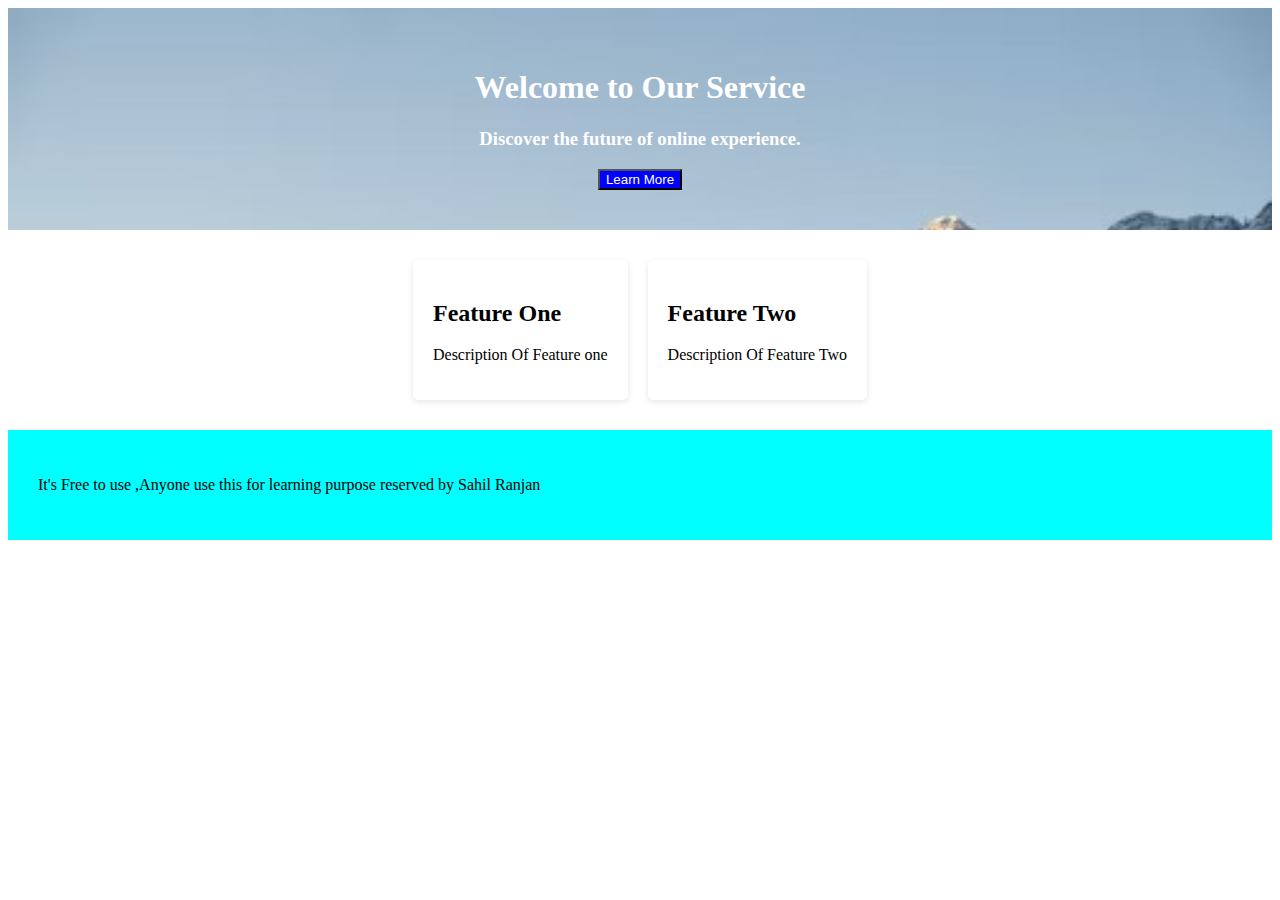
<file: Mini-Service-Page/index.html>
<!-- Mini Model for the Our Service Web Page -->

<!DOCTYPE html>
<html lang="en">
<head>
    <title>Service Page</title>
    <link rel="stylesheet" href="index.css">
</head>
<body>
           <!-- This is Header Portion of Our Service Web Page -->
           <header>
        <h1>Welcome to Our Service</h1>
        <h3>Discover the future of online experience.</h3>
        <button class="action-button">Learn More</button>
    </header>
    <!-- Some Feature in main after Header -->
    <main class="one">
        <div class="two">
            <h2>Feature One</h2>
            <p>Description Of Feature one</p>
        </div>
        <div class="two">
            <h2>Feature Two</h2>
            <p>Description Of Feature Two</p>
        </div>
    </main>
<!-- Last Footer of our service web page -->
<footer id="foot">
    <p>It's Free to use ,Anyone use this for learning purpose reserved by Sahil Ranjan</p>
</footer>
    
</body>
</html>
</file>
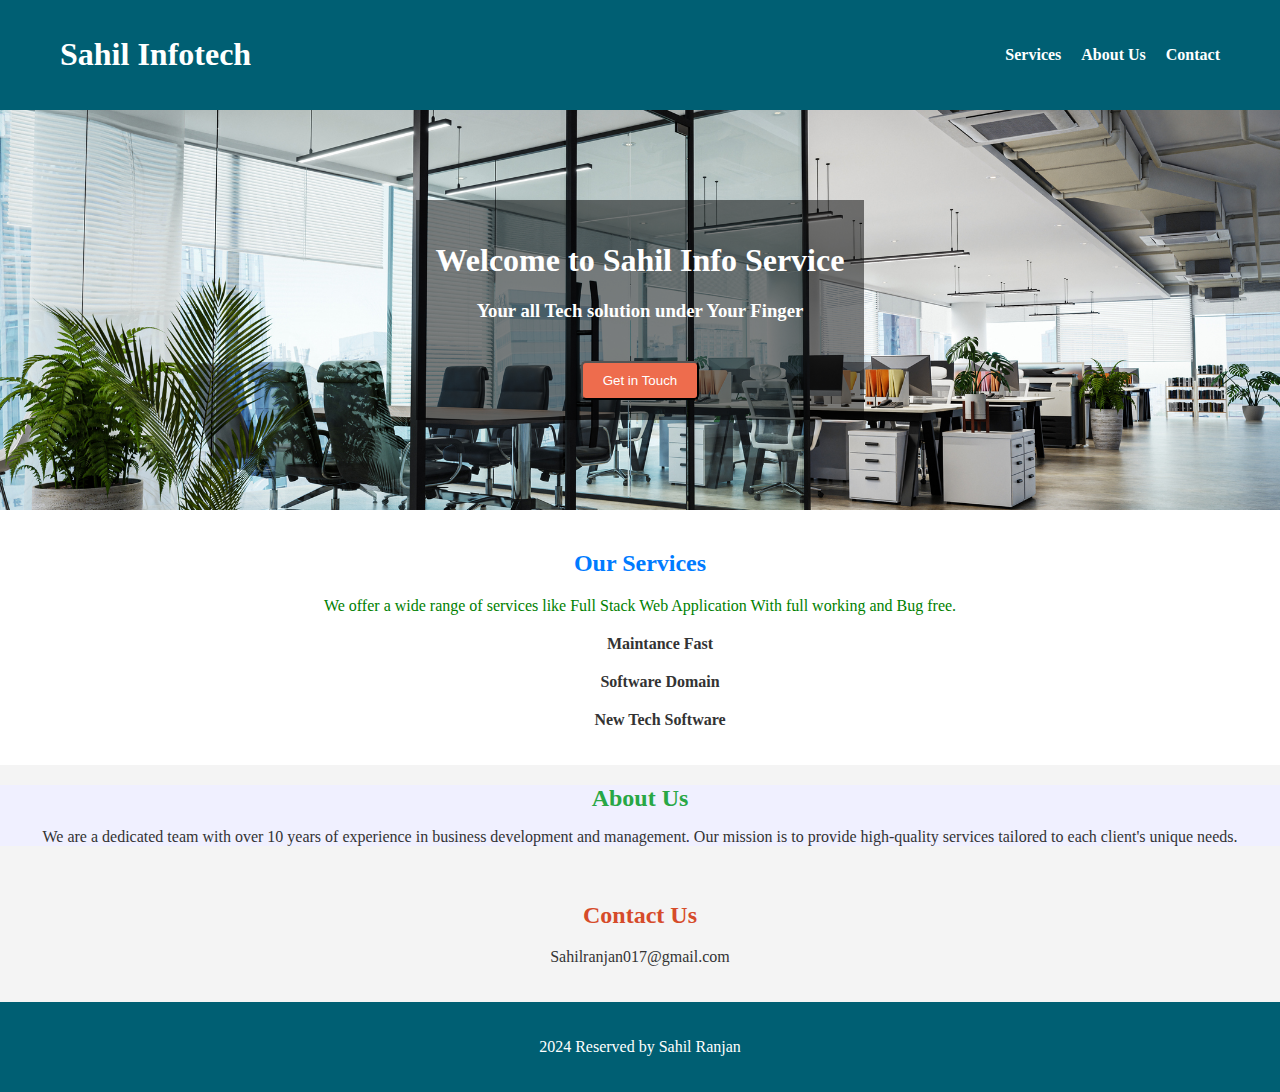
<file: Bussiness-Page/bussiness.html>
<!-- Bussiness Service Page  -->
<!DOCTYPE html>
<html lang="en">
<head>
    <meta charset="UTF-8">
    <meta name="viewport" content="width=device-width, initial-scale=1.0">
    <title>Bussiness Page</title>
    <link rel="stylesheet" href="bussiness.css">
</head>
<body>
    <!-- It is the header portion of the our website -->
    <header>
        <div class="header-content">
            <h1>Sahil Infotech</h1>
            <nav>
                <ul>
                    <li><a href="#Services">Services</a></li>
                    <li><a href="#About Use">About Us</a></li>
                    <li><a href="#Contact">Contact</a></li>
                </ul>
            </nav>
        </div>
    </header>
    <!-- Main portion  -->
    <section class="frontview">
        <div class="frontview-content">
            <h1>Welcome to Sahil Info Service</h1>
            <h3>Your all Tech solution under Your Finger</h3>
            <button class="frontview-button">Get in Touch</button>
        </div>

    </section>
    <!-- Our Service  -->
    <section id="services">
        <h2>Our Services</h2>
        <p>We offer a wide range of services like Full Stack Web Application With full working and Bug free.</p>
    <ul>
        <li>Maintance Fast</li>
        <li>Software Domain</li>
        <li>New Tech Software</li>
    </ul>
     </section>
     <!-- About us Section -->
     <section id="about-us">
        <div id="about">
            <h2 >About Us</h2>
            <p>We are a dedicated team with over 10 years of experience in business development and management. Our mission is to provide high-quality services tailored to each client's unique needs.</p>
        </div>
     </section>
     <!-- contact us portion -->
     <section class="contact">
        <h2>Contact Us</h2>
        <p>Sahilranjan017@gmail.com</p>
     </section>
     <!-- This is the footer portion -->
    <footer>
        <p id="foot">2024 Reserved by Sahil Ranjan</p>
    </footer>
    
</body>
</html>
</file>
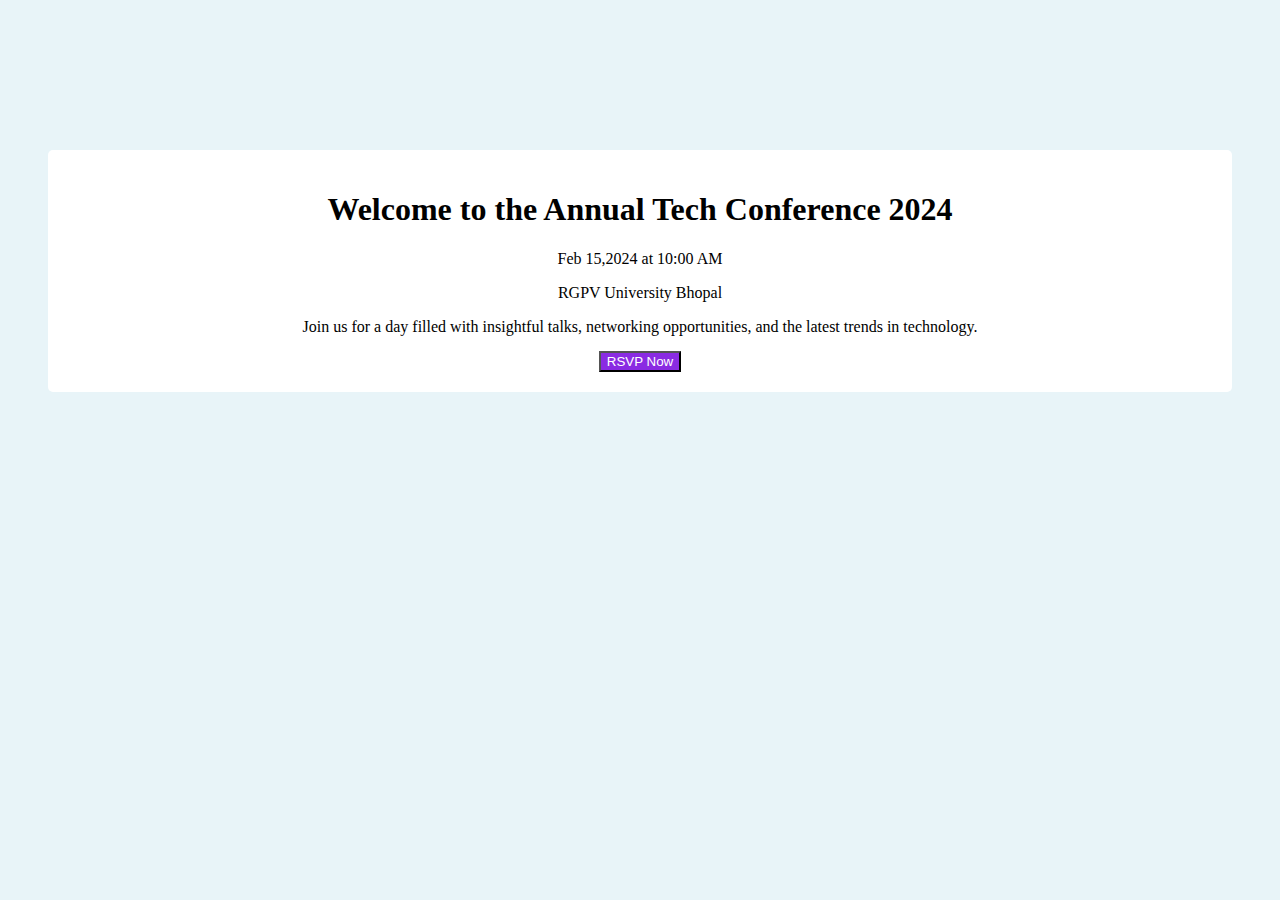
<file: Event-Invitation-Page/event.html>
<!-- One Page invitation web page  -->
<!DOCTYPE html>
<html lang="en">
<head>
    <meta charset="UTF-8">
    <meta name="viewport" content="width=device-width, initial-scale=1.0">
    <title>event-invitation</title>
    <link rel="stylesheet" href="event.css">
</head>
<body>
    <main class="event-invitation">
        <h1>Welcome to the Annual Tech Conference 2024</h1>
        <p class="date-time">
            Feb 15,2024 at 10:00 AM
        </p>
        <p class="venue">
            RGPV University Bhopal
        </p>
        <p class="description">
            Join us for a day filled with insightful talks, networking opportunities, and the latest trends in technology.
        </p>
    <button class="button">RSVP Now</button>
    </main>
    
</body>
</html>
</file>
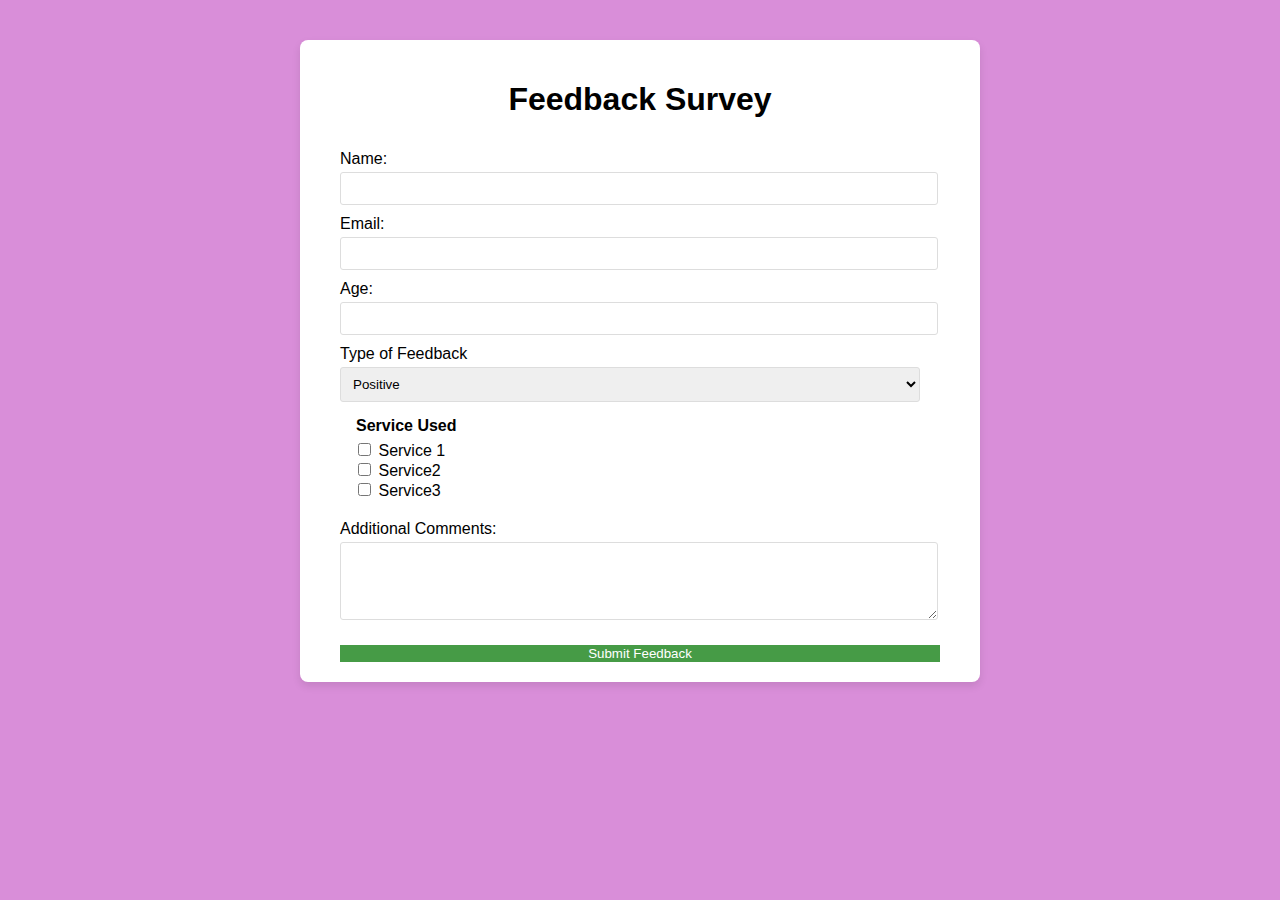
<file: Feedback Survey/survey.html>
<!-- Feedback Survey Page -->
<!DOCTYPE html>
<html lang="en">
<head>
    <meta charset="UTF-8">
    <meta name="viewport" content="width=device-width, initial-scale=1.0">
    <title>Survey Form</title>
    <link rel="stylesheet" href="survey.css">
</head>
<body>
    <main>
        <!-- Heading of Feedback Survey  -->
        <h1>Feedback Survey</h1>
        <form id="survey-form">
            <!-- Form Name Portion -->
            <label for="name">
                Name:
            </label>
            <input type="text" id="name" name="name" required>
            <!-- Form Email Portion -->
            <label for="email">
                Email:
            </label>
            <input type="email" id="email" name="email" required>
            <!-- Form Age Portion -->
            <label for="age">Age: </label>
            <input type="number" id="age" name="age" min="1" max="70">
            <!-- Form Feedback type its may be postive negative  -->
            <label for="Feedback-type">
                Type of Feedback
            </label>
            <select id="Feedback-type" name="Feedback-type" ><option value="positive">Positive</option>
            <option value="Negative">Negative</option>
        <option value="Suggestion">Suggestion</option></select>
        <fieldset>
            <legend>Service Used</legend>
            <input type="checkbox" name="Services" id="Service1" value="Service1">
            <label for="Service1">Service 1</label>
            <br>
            <input type="checkbox" name="Services" id="Service2">
            <label for="Service2">Service2</label>
            <br>
            <input type="checkbox" name="Services" id="Service3">
            <label for="Service3">Service3</label>
            <!-- Form Additional Comment Addon Feature  -->
        </fieldset>
        <label for="Comment">Additional Comments:</label>
        <textarea name="Comment" id="Comment" 
        rows="4"></textarea>
        <!-- Form Button Sumbit for Feedback Sumbit -->
        <button type="Submit">Submit Feedback</button>
        </form>
    </main>
    
</body>
</html>
</file>
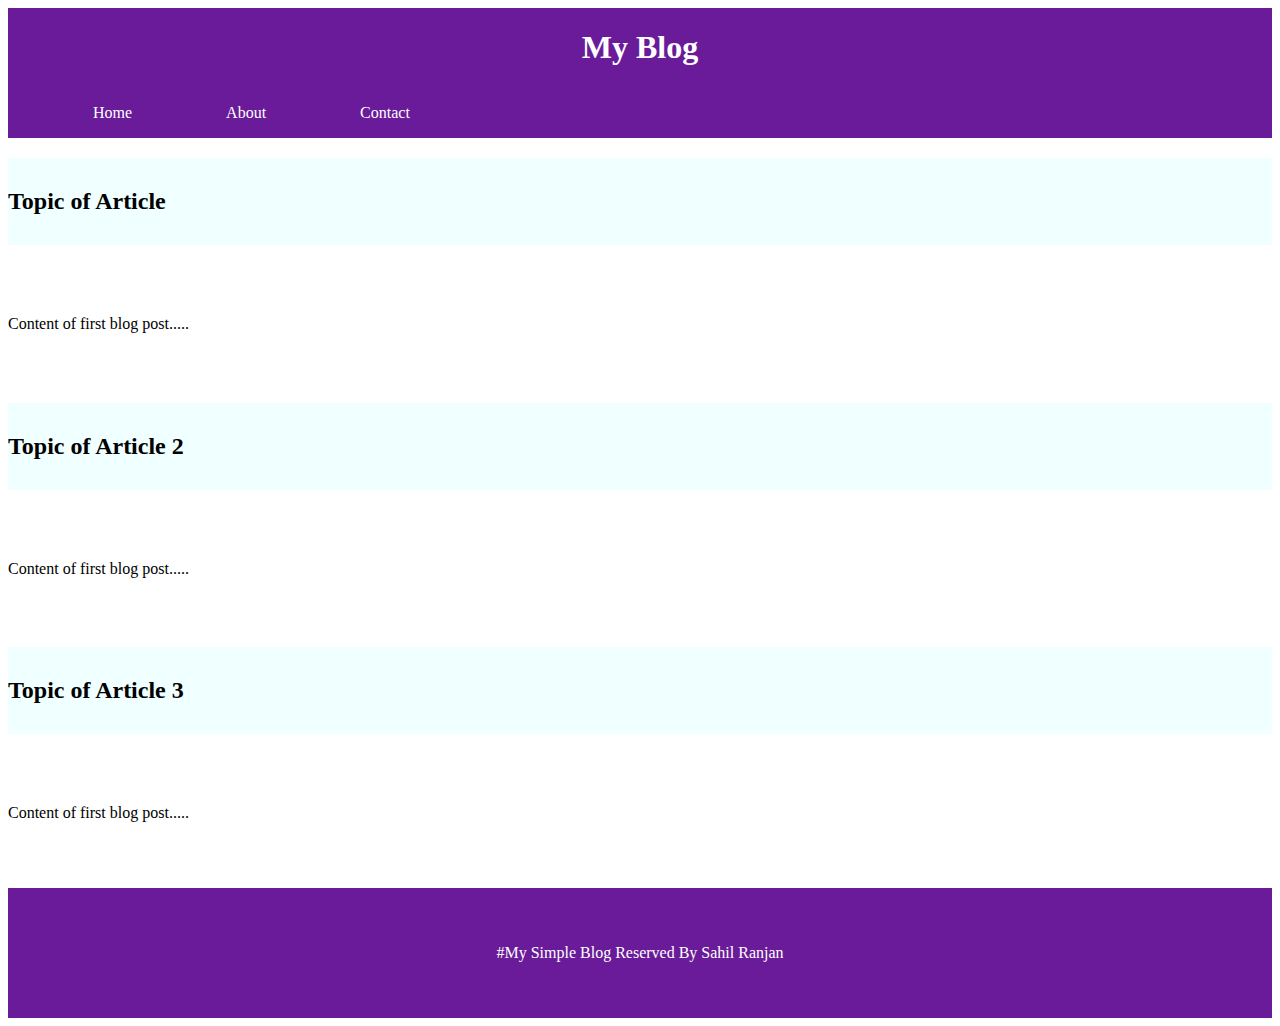
<file: Mini-Blog/blog.html>
<!-- Here we Make Mini BLog Website -->

<!DOCTYPE html>
<html lang="en">
<head>
    <meta charset="UTF-8">
    <meta name="viewport" content="width=device-width, initial-scale=1.0">
    <title>Blog</title>
    <link rel="stylesheet" href="blog.css">
</head>

<body>
    <!-- This is Header of My Blog -->
    <div class="hee">
        <h1>My Blog</h1>
        <nav>
            <ul>
                <li><a href="#">Home</a></li>
                <li><a href="#">About</a></li>
                <li><a href="#">Contact</a></li>
            </ul>
        </nav>
    </div>
    <!-- Here we make some Section for Blog in Action Block -->
    <main class="main">
        <article>
            <h2>Topic of Article</h2>
            <p>Content of first blog post.....</p>
        </article>
        <article>
            <h2>Topic of Article 2</h2>
                    <p>Content of first blog post.....</p>

        </article>
        <article>
            <h2>Topic of Article 3</h2>
                   <p>Content of first blog post.....</p>

        </article>
    </main>
    <!-- Last Footer of My Blog -->
    <footer class="footer">
        <p> #My Simple Blog Reserved By Sahil Ranjan </p>
    </footer>
    
</body>
</html>
</file>
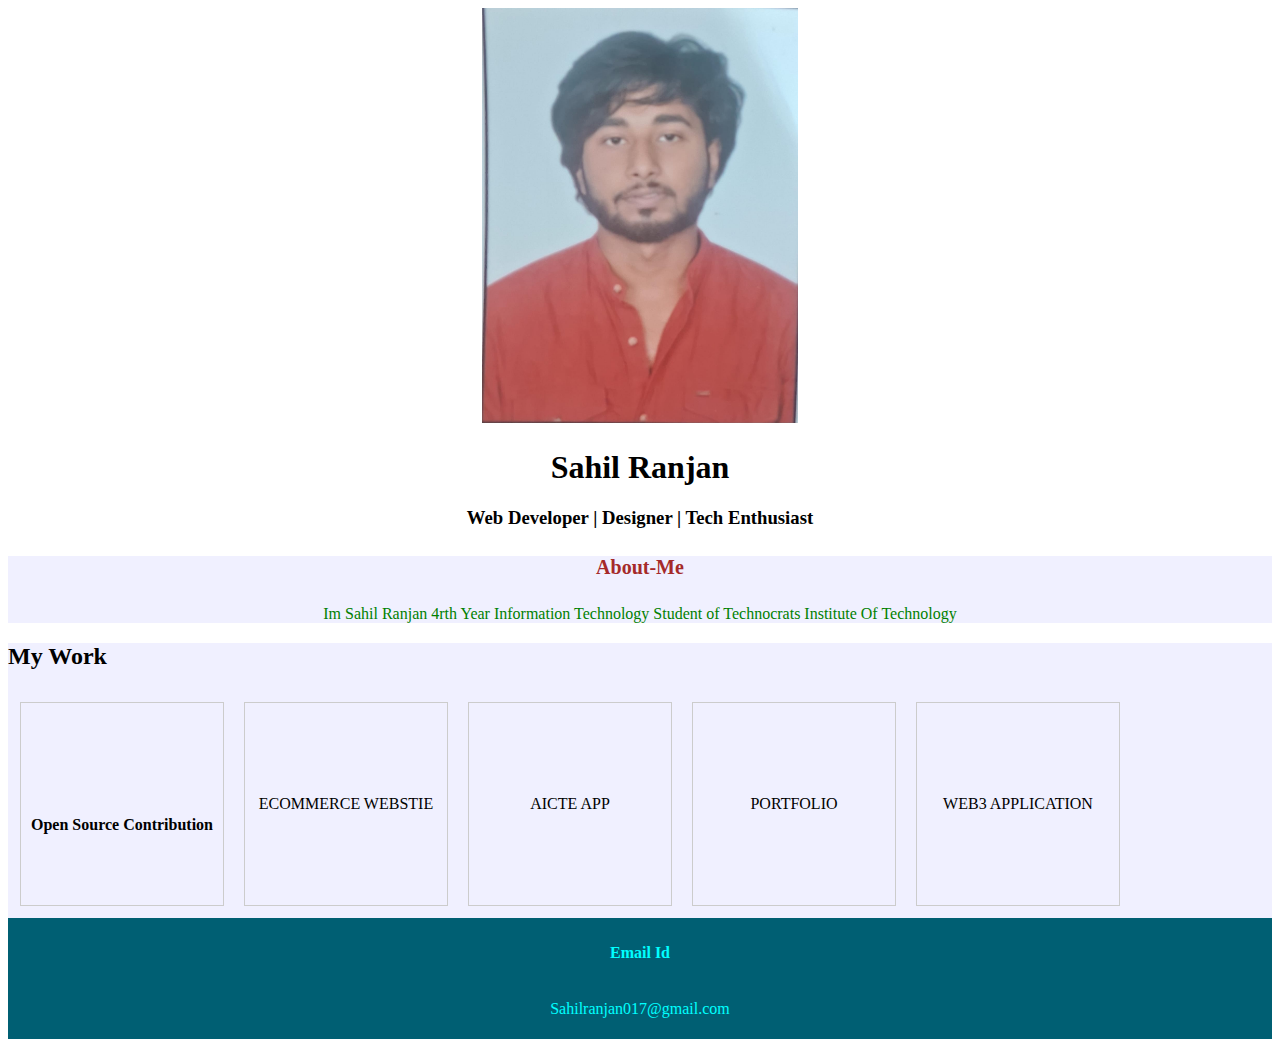
<file: Mini-Portfolio/01_project.html>
<!-- Mini Portfolio  -->
<!DOCTYPE html>
<html lang="en">
<head>
    <meta charset="UTF-8">
    <meta name="viewport" content="width=device-width, initial-scale=1.0">
    <title>Mini_Portfolio</title>
    <link rel="stylesheet" href="01_project.css">
</head>
<body>
  <!-- The upper portion of the Mini Portfolio -->
  <div class="main_block">
     <center> <img class="oval-image"  src="pic.jpg" alt="" width="25%"></center>

        <h1><center>Sahil Ranjan</center></h1>
        <h3><center>Web Developer | Designer | Tech Enthusiast</center></h3>
  </div>
  <!-- Second Portion of About Me -->
  <div class="about-me">
    <h4 id="About-me"> <center>About-Me</center></h4>
    <p>Im Sahil Ranjan 4rth Year Information Technology Student of Technocrats Institute Of Technology</p>
  </div>
  <div class="my-work">
    <!-- Third Portion of My Work -->
    <h2>My Work</h2>
    <table class="project"><th>
        <h4>Open Source Contribution</h4>
        <td id="p4">ECOMMERCE WEBSTIE</td>
        <td id="p1">AICTE APP</td>
        <td id="p2">PORTFOLIO</td>
        <td id="p3">WEB3 APPLICATION</td>
    </th></table>
  </div>
  <!-- Last Footer Portion -->
  <footer id="footer">
    <h4>Email Id</h4>
    <p>Sahilranjan017@gmail.com</p>
  </footer>
    
    
</body>
</html>
</file>
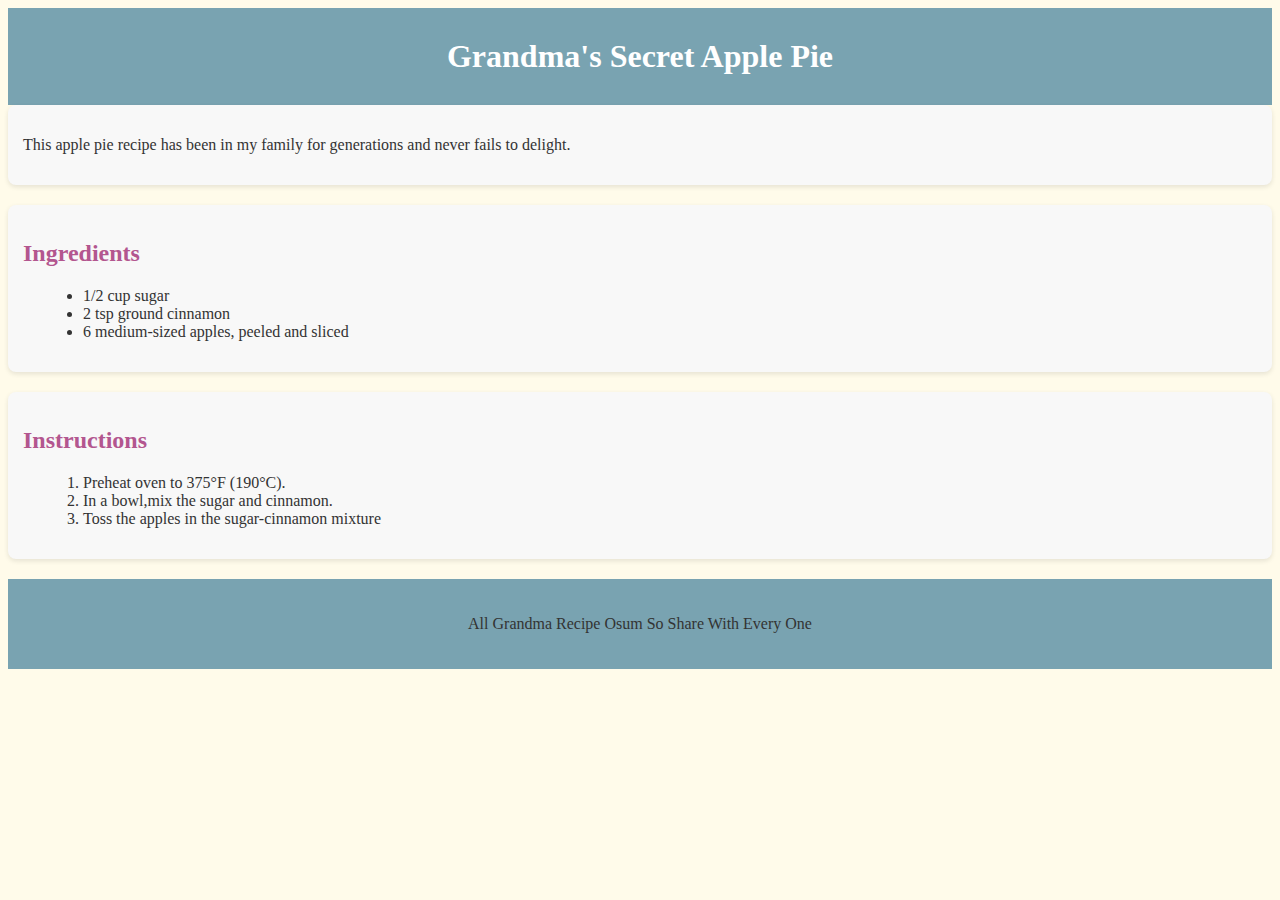
<file: Recipie-Page/recipie.html>
<!-- A Recipe Page For Special Grand Maa -->
<!DOCTYPE html>
<html lang="en">
<head>
    <meta charset="UTF-8">
    <meta name="viewport" content="width=device-width, initial-scale=1.0">
    <title>Grandma Recipe</title>
    <link rel="stylesheet" href="recipie.css">
</head>
<body>
    <!-- The Header Portion of Recipe Page -->
    <header>
        <h1>Grandma's Secret Apple Pie</h1>
    </header>
    <main>
        <!-- Apple Juice  -->
        <div class="important">
            <p>This apple pie recipe has been in my family for generations and never fails to delight.</p>
        </div>
        <!-- Ingredients -->
        <div class="ingredients">
            <h2>Ingredients</h2>
            <ul>
                <li>1/2 cup sugar</li>
                <li>2 tsp ground cinnamon</li>
                <li>6 medium-sized apples, peeled and sliced</li>
            </ul>
        </div>
        <!-- Instructions -->
        <div class="instruction">
            <h2>Instructions</h2>
            <ol>
                <li>Preheat oven to 375°F (190°C).</li>
                <li>In a bowl,mix the sugar and cinnamon.</li>
                <li>Toss the apples in the sugar-cinnamon mixture</li>
            </ol>
        </div>

    </main>
    <!-- The footer Portion -->
    <footer>
        <p>All Grandma Recipe Osum So Share With Every One </p>
    </footer>
    
</body>
</html>
</file>
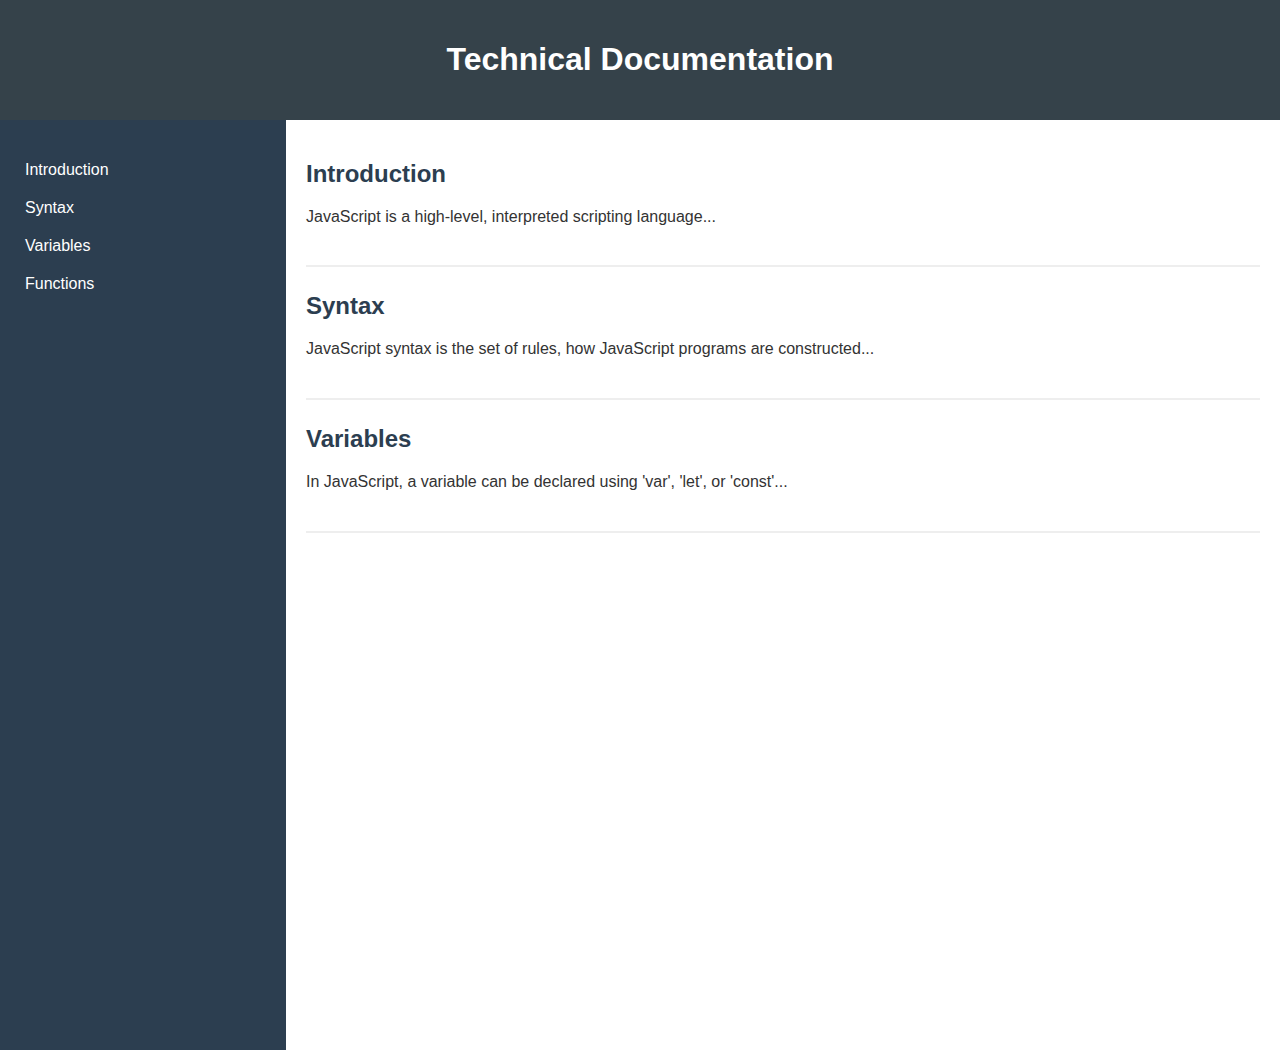
<file: Technical-Documentation/tech.html>
<!DOCTYPE html>
<html>
<head>
    <title>Technical Documentation</title>
    <link rel="stylesheet" href="tech.css">
</head>
<body>
    <!-- Header of Technical Documentaion -->
    <header class="page-header">
        <h1>Technical Documentation</h1>
    </header>
    <!-- Right Sided Key for all pages included in documentation -->
    <div class="container">
        <nav class="navbar">
            <ul>
                <li><a href="#introduction">Introduction</a></li>
                <li><a href="#syntax">Syntax</a></li>
                <li><a href="#variables">Variables</a></li>
                <li><a href="#functions">Functions</a></li>
                <!-- More navigation items -->
            </ul>
        </nav>
        <main id="documentation">
            <section id="introduction">
                <h2>Introduction</h2>
                <p>JavaScript is a high-level, interpreted scripting language...</p>
            </section>
            <section id="syntax">
                <h2>Syntax</h2>
                <p>JavaScript syntax is the set of rules, how JavaScript programs are constructed...</p>
            </section>
            <section id="variables">
                <h2>Variables</h2>
                <p>In JavaScript, a variable can be declared using 'var', 'let', or 'const'...</p>
            </section>
            <!-- More sections -->
        </main>
    </div>
</body>
</html>
</file>
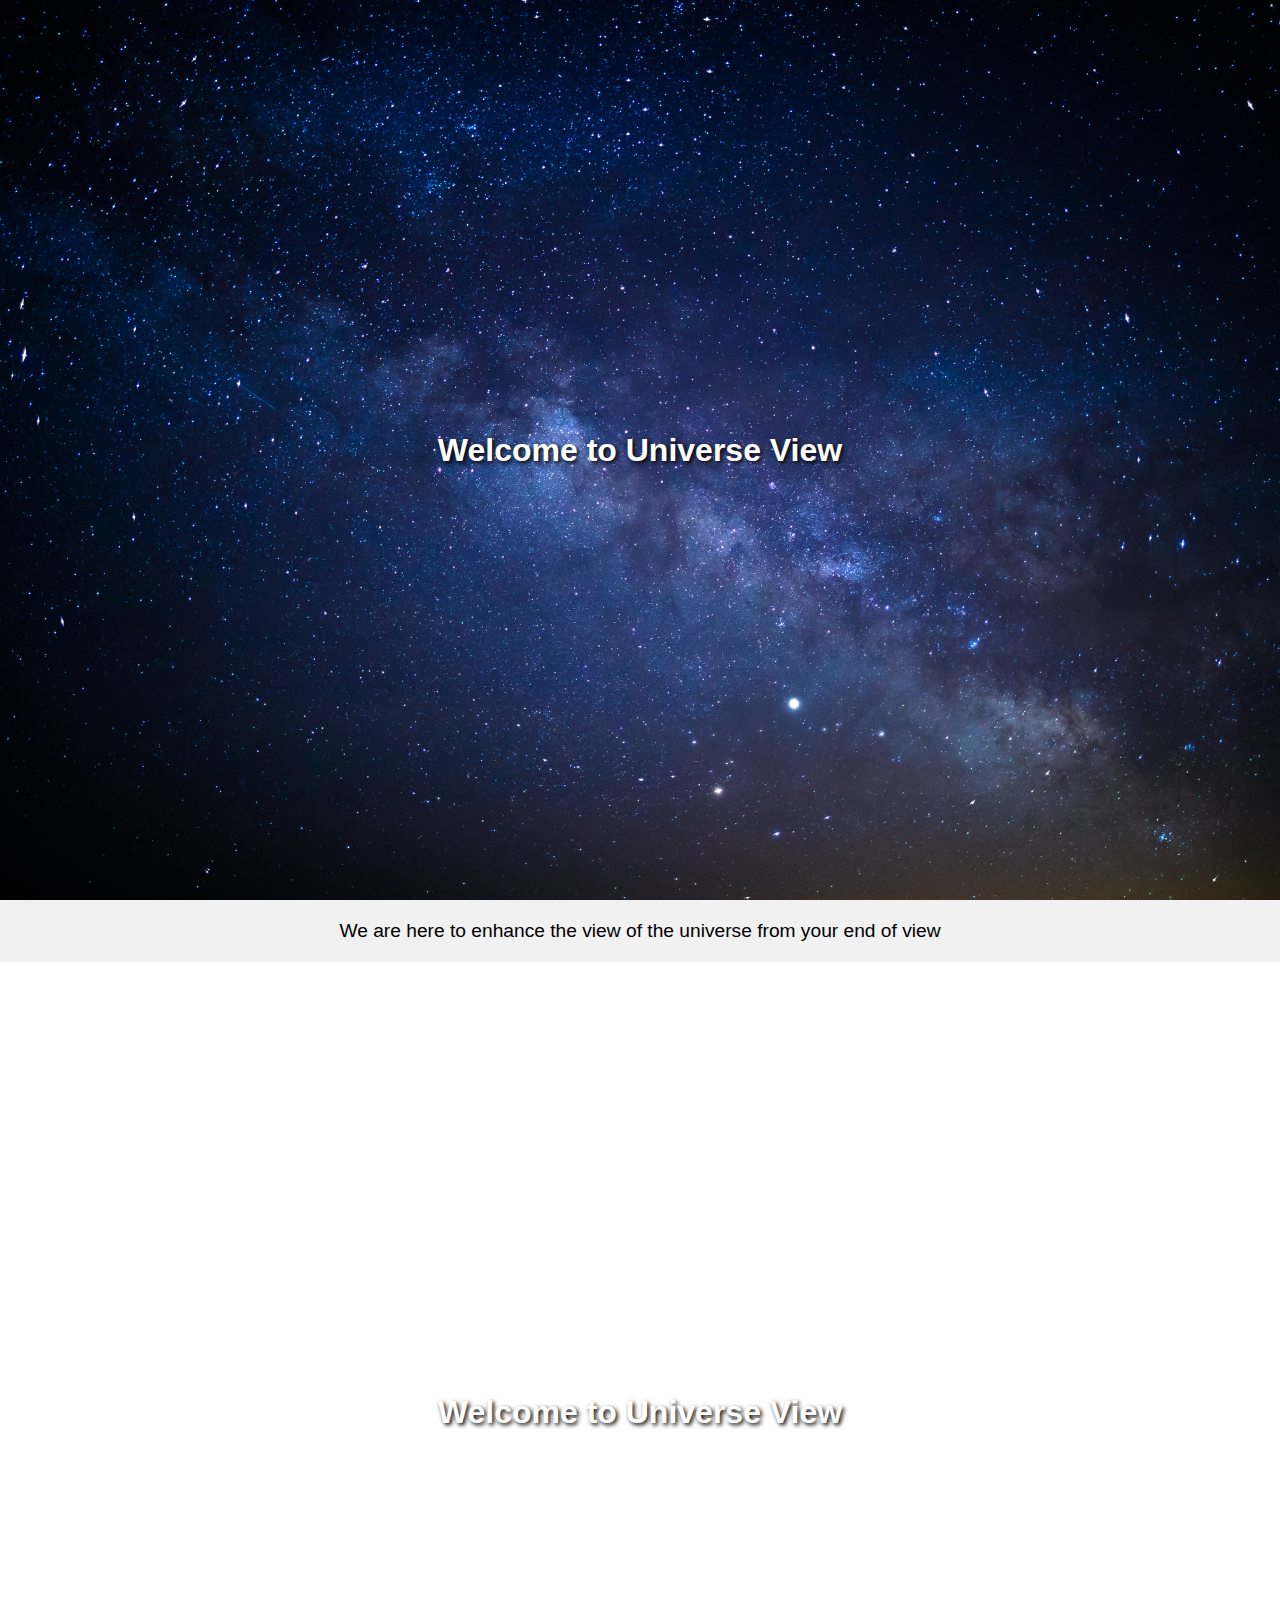
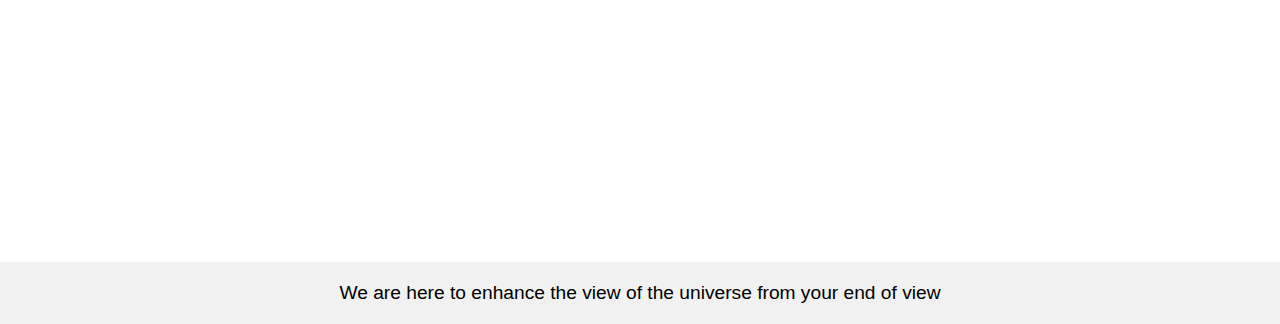
<file: Visual Parallax Page/parallel.html>
<!-- Visual Parallax Website -->
<!DOCTYPE html>
<html lang="en">
<head>
    <meta charset="UTF-8">
    <meta name="viewport" content="width=device-width, initial-scale=1.0">
    <title>Parallel Side</title>
    <link rel="stylesheet" href="parallel.css">
</head>
<body>
    <!-- First Page Section -->
    <div class="parallax-section" id="section1">
        <h1>Welcome to Universe View</h1>
         </div>
         <!-- Content Section -->
        <div class="content-section">
            <p>We are here to enhance the view of the universe from your end of view</p>  
    </div>
<!--   Second Page Section -->
    <div class="parallax-section" id="section2">
        <h1>Welcome to Universe View</h1>
         </div>
<!-- footer and last of the website -->
          <div class="content-section">
            <p>We are here to enhance the view of the universe from your end of view</p>  
    </div>
    
    
</body>
</html>
</file>
<file: Mini-Service-Page/index.css>
header{
    text-align: center;
    background-image: url(img.jpg);
    color: white;
    background-size: cover;
    height: 100%;
    width: 100%;
    padding: 40px 0;
}
header:hover{
    transform: scale(1.1);
}
.action-button{
    background-color: blue;
    color: white;

}
.action-button:hover{
    background-color: red;
    font-size: large;
}
.one{
    display: flex;
    justify-content: center;
    padding: 20px;
}
.two{
   margin: 10px;
    padding: 20px;
    background-color: white;
    border-radius: 5px;
    box-shadow: 0 2px 6px rgba(0, 0, 0, 0.1);
    transition: transform 0.3s ease, box-shadow 0.3s ease;
 
}
.two:hover{
    transform: scale(1.1);
    box-shadow: 0 4px 8px rgba(0, 0, 0, 0.15);
}
#foot{
    background-color: aqua;
    display: flex;
    color: black;
    text-align: center;
    padding: 30px ;
}
#foot:hover{
    transform: scale(1.1);
}
</file>
<file: Bussiness-Page/bussiness.css>
body{
background-color: #f4f4f4;
    color: #333;
    margin: 0;
    padding: 0;
}
header{
    background-color: #005f73;
    color: #ffff;
    padding: 15px 0;
}
.header-content{
    max-width: 1200px;
    margin: 0 auto;
    display: flex;
    justify-content: space-between;
    align-items: center;
}
header h1{
    margin-left: 20px;
}
nav ul{
    list-style:none;
    display: flex;
}
nav ul li{
   margin-right: 20px;
}
nav ul li a{
    color: white;
    font-weight: bold;
    text-decoration: none;
}
.frontview{
    background-image: url("oXrLmSl.jpg");
    background-size: cover;
    background-position: center;
    height: 400px;
    display: flex;
    align-items: center;
    justify-content: center;
    text-align: center;
    color: white;
  }
  .frontview-content{
   background-color: rgba(0,0,0, 0.5);
   padding: 20px;
  }
  .frontview-button{
    display: inline-block;
    margin-top: 20px;
    padding: 10px 20px;
    background-color: #ee6c4d;
    color: white;
    text-decoration: none;
    border-radius: 5px;
   transition: background-color 0.3s;
  }
  .frontview-button:hover{
    background-color: #d64b2a;
  }
#services {
    background-color: #fff;
    padding: 20px;
    text-align: center;
}

#services h2 {
    color: #007bff;
    font-weight: bold;
}
#services p{
    color: green;
}

#services ul {
    list-style-type: none;
}

#services li {
    text-align: center;
    margin-top: 20px;
    font-weight: bold;

}
#about-us{
    background-color: #f0f0ff;
    text-align: center;
}
#about h2{
    color: #28a745;
    margin-bottom: 15px;
}

footer{
    background-color: #005f73;
    color: white;
    text-align: center;
    padding: 20px;
}
.contact{
    padding: 20px;
    text-align: center;
}
.contact h2{
    color: #d64b2a;
}
</file>
<file: Event-Invitation-Page/event.css>
body{
    background-color: #e8f4f8;
}
main{
    border: rgba(94, 9, 9, 0.928);
    margin-top: 150px;
    margin-left: 40px;
    margin-right: 40px;
    padding: 20px;
    background-color: #fff   ;
    text-align: center;
    border-radius: 5px;
}
.button{
    background-color:blueviolet;
    color: white;
}
button:hover{
    background-color: green;
    border: none;
}
.event-invitation .date-time, 
.event-invitation .venue, 
.event-invitation .description {
    margin-bottom: 15px;
    font-size: 1rem;
}
</file>
<file: Feedback Survey/survey.css>
body{
    font-family: Arial, Helvetica, sans-serif;
    margin: 0;
    padding: 0;
    background-color: rgba(183, 43, 183, 0.533);
}
main{
    max-width: 600px;
    margin: 40px auto;
    padding: 20px 40px;
    background-color: white;
    border-radius: 8px;
    box-shadow: 0 4px 8px rgba(0,0,0,0.1);
}
main h1{
    text-align: center;
}
form{
    display: flex;
    flex-direction: column;
}
label{
    margin-top: 10px;
}
input[type="text"],
input[type="email"],
input[type="number"],
select,
textarea{
    width: calc(100% - 20px);
    padding: 8px;
    margin-top: 4px;
    border-radius: 3px;
    border: 1px solid #ddd;
}
button{
    margin-top: 25px;
    background-color: rgb(70, 155, 70);
    color: white;
    display: inline;
    cursor: pointer;
    border: none;
}
button:hover{
    background-color: green;
}
fieldset{
    border: none;
    margin-top: 15px;
}
legend{
    font-weight: bold;
}
</file>
<file: Mini-Blog/blog.css>
.hee{
    color: white;
    background-color: #6a1b9a;
    display: flex;
    flex-direction: column;
}
.hee h1{
    text-align: center;
}
.hee a{
    color: white;
}
.hee nav ul li {
    padding: 0;
    
    text-align: center;
    display: inline;
    margin: 0 45px;
}
.hee nav ul li a{
    text-decoration: none;
}
.main h2{
    padding: 30px 0;
    background-color: azure;
}
.main p{
    margin-top: 20px 0;
    padding: 50px 0;
    text-align: left;
    background-color: white
}
.footer{
    padding-top:30px;
    text-align: center;
    padding: 40px;
    background-color: #6a1b9a;
    color: white;
}
</file>
<file: Mini-Portfolio/01_project.css>
body{
        background-color:white;
        color:black;
    }

#About-me{
    font-size: 20px;
    color: brown;
     
}
.about-me{
   background-color:#f0f0ff;
}
.about-me p{
    color: green;
}
.my-work{
    background-color: #f0f0ff;
}
.my-work table th {
    width: 200px; 
    height: 200px;
    border: 1px solid #ccc;
    margin: 10px;
    display: inline-block; 
    text-align: center;
    line-height: 200px; 
}
#p1{
   width: 200px; 
    height: 200px;
    border: 1px solid #ccc;
    margin: 10px;
    display: inline-block; 
    text-align: center;
    line-height: 200px; 
}
#p2 {
    width: 200px; 
    height: 200px;
    border: 1px solid #ccc;
    margin: 10px;
    display: inline-block; 
    text-align: center;
    line-height: 200px; 
}
#p3{
    width: 200px; 
    height: 200px;
    border: 1px solid #ccc;
    margin: 10px;
    display: inline-block; 
    text-align: center;
    line-height: 200px; 
}
#p4{
    width: 200px; 
    height: 200px;
    border: 1px solid #ccc;
    margin: 10px;
    display: inline-block; 
    text-align: center;
    line-height: 200px; 
}
#footer{
    background-color:#005f73;
    padding: 5px 0;
    display: flex;
    flex-direction: column;
}

footer h4 ,p{
    text-align: center;
    color: aqua;
}
</file>
<file: Recipie-Page/recipie.css>
body{
   background-color: #fffbea;
    color: #333;
}
header{
   background-color: #79a3b1;
    color: white;
    padding: 30px  0;
    text-align: center;
}
header h1{
    margin: 0;
}
.important{
    background-color: #f8f8f8;
    margin-bottom: 20px;
    padding: 15px;
    border-radius: 8px;
    box-shadow: 0 2px 5px rgba(0, 0, 0, 0.1);
}
.ingredients{
    background-color: #f8f8f8;
    margin-bottom: 20px;
    padding: 15px;
    border-radius: 8px;
    box-shadow: 0 2px 5px rgba(0,0,0,0.1);
}
.instruction{
    background-color: #f8f8f8;
    box-shadow: 0 2px 5px rgba(0, 0, 0, 0.1);
    padding: 15px;
    border-radius: 8px;
    margin-bottom: 20px;
}
footer {
    text-align: center;
    background-color:#79a3b1;
    padding: 20px;
}
.ingredients h2,.instruction h2{
    color: #b3568f;
}
ul ,ol {
    margin-left: 20px;
}
</file>
<file: Technical-Documentation/tech.css>
body {
    font-family: 'Arial', sans-serif;
    margin: 0;
    padding: 0;
    background-color: #f4f8fb;
    display: flex;
    flex-direction: column;
}

.page-header {
    background-color: #35424a;
    color: white;
    text-align: center;
    padding: 20px 0;
}

.container {
    display: flex;
    flex-direction: row;
}

.navbar {
    width: 20%;
    background-color: #2c3e50;
    padding: 15px;
    height: 100vh;
    overflow: auto;
    flex-shrink: 0; /* Prevents the navbar from shrinking */
}

.navbar ul {
    list-style: none;
    padding: 0;
}

.navbar ul li a {
    text-decoration: none;
    color: #ffffff;
    display: block;
    padding: 10px;
    transition: background-color 0.3s;
}

.navbar ul li a:hover {
    background-color: #1abc9c;
}

#documentation {
    flex-grow: 1;
    padding: 20px;
    background-color: #ffffff;
}

#documentation section {
    margin-bottom: 25px;
    border-bottom: 2px solid #eee;
    padding-bottom: 20px;
}

#documentation h2 {
    color: #2c3e50;
    margin-bottom: 15px;
}

#documentation p {
    line-height: 1.6;
    color: #333333;
}

/* Responsive Design */
@media screen and (max-width: 768px) {
    .container {
        flex-direction: column;
    }

    .navbar {
        width: 100%;
        height: auto;
        order: -1; /* Moves the navbar to the top */
    }

    #documentation {
        width: 100%;
    }
}

@media screen and (max-width: 480px) {
    .page-header {
        padding: 10px 0;
    }

    .navbar ul {
        display: flex;
        flex-direction: column;
    }

    .navbar ul li a {
        padding: 8px;
    }

    #documentation {
        padding: 10px;
    }
}
</file>
<file: Visual Parallax Page/parallel.css>
body,html{
    height: 100%;
    margin: 0;
    font-family: Arial, Helvetica, sans-serif;
}
.parallax-section{
    background-attachment: fixed;
    background-position: center;
    background-repeat: no-repeat;
    background-size: cover;
    height: 100vh;
    display: flex;
    align-items: center;
    justify-content: center;
    color: white;
    text-shadow: 2px 2px 4px #000000;
}
#section1{
    background-image: url(Section1.jpg);
}
#section2{
    background-image: url(Section2.jpg);
}
.content-section{
    background-color: #f1f1f1;
    padding: 20px;
    text-align: center;
}
.content-section p{
    margin: 0 auto;
    width: 80%;
    font-size: 1.2em;
}
</file>
